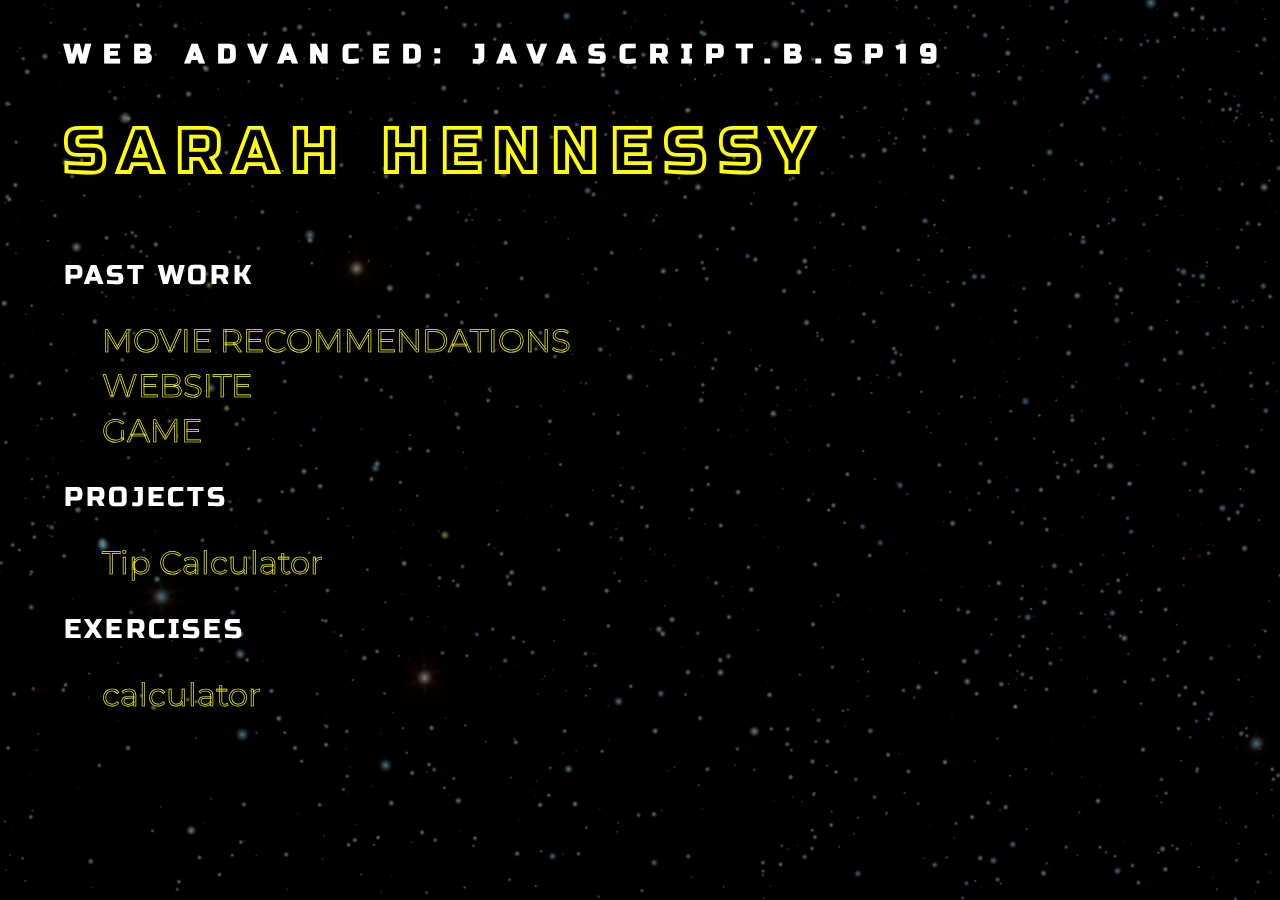
<file: index.html>
<!DOCTYPE html>
<html>
<head>
	<title>Sarah Hennessy</title>
	<link href="https://fonts.googleapis.com/css?family=Montserrat:700|Russo+One" rel="stylesheet">
	<link rel="stylesheet" type="text/css" href="home/style.css">
	<script src="https://ajax.googleapis.com/ajax/libs/jquery/3.3.1/jquery.min.js"></script>
	<script type="text/javascript" src="home/script.js"></script>
</head>
<body>

<!-- HEADER -->
	<h2>Web Advanced: Javascript.B.Sp19</h2>

<!-- TITLE/LINK -->
	<a href="https://github.com/SarahHennessy17" target="_blank"> <h1>SARAH HENNESSY</h1> </a>

<!-- FIRST HALF OF PAGE -->
<div class="half">
	<!-- Links to Past Work -->
	<p>Past Work</p>
	<a href="https://sarahhennessy17.github.io/webf2018_SarahHennessy/project_1/index.html" target="_blank" class="link1 list">MOVIE RECOMMENDATIONS</a><br>
	<a href="https://sarahhennessy17.github.io/webf2018_SarahHennessy/portfolio/index.html" target="_blank" class="link2 list">WEBSITE</a><br>
	<a href="https://sarahhennessy17.github.io/webf2018_SarahHennessy/excercise_4.2/index.html" target="_blank" class="link3 list">GAME</a><br>
	<!-- links to projects -->
	<p>Projects</p>
	<a href="tip/index.html" class="list">Tip Calculator</a>
	<!-- links to excercises -->
	<p>Exercises</p>
	<a href="calculator/index.html" class="list">calculator</a>
</div>


<!-- SECOND HALF OF PAGE -->
<div class="bio hide">
<p>Bio</p>
<ol>
	Senior in Communication Design with a minor in Culture and Media. I am a media and tech driven designer with a passion for the entertainment industry.
</ol>
</div>

<!-- images when you hover on past work -->
	<img src="home/movie.png" class="preview movie">	
	<img src="home/site.png" class="preview site">	
	<img src="home/game.png" class="preview game">

<!-- background -->
<img src="home/star.png" class="stars">

</body>
</html>
</file>
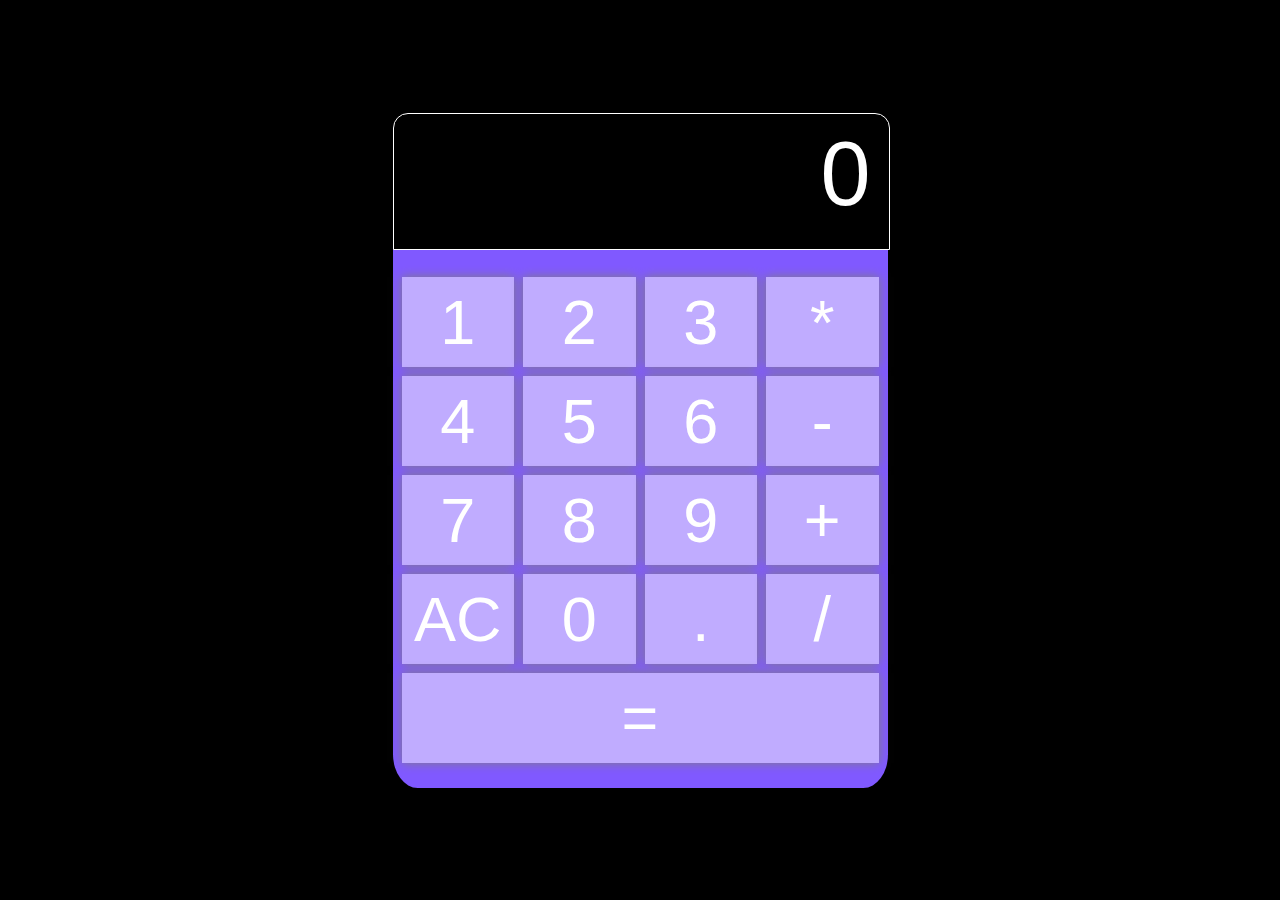
<file: calculator/index.html>
<!DOCTYPE html>
<html>
<head>
	<title>Name</title>
	<link rel="stylesheet" type="text/css" href="css/style.css">
	<script src="https://ajax.googleapis.com/ajax/libs/jquery/3.3.1/jquery.min.js"></script>
	<script type="text/javascript" src="js/script.js"></script>
</head>
<body>
<!-- the calculator body -->
	<div id="calculator">
		<!-- the display where the answer and clicked buttons show -->
		<div id="display"><p id="window"></p></div>
		<!-- each of the buttons -->
		<button class="button">1</button>
		<button class="button">2</button>
		<button class="button">3</button>
		<button class="button">*</button>
		<button class="button">4</button>
		<button class="button">5</button>
		<button class="button">6</button>
		<button class="button">-</button>
		<button class="button">7</button>
		<button class="button">8</button>
		<button class="button">9</button>
		<button class="button">+</button>
		<!-- clear button that reloads window -->
		<button class="button" id="clear">AC</button>
		<button class="button">0</button>
		<button class="button">.</button>
		<button class="button">/</button>
		<!-- EQUAL BUTTON IMPORTANT -->	
		<button class="button equal">=</button>	
	</div>

</body>
</html>
</file>
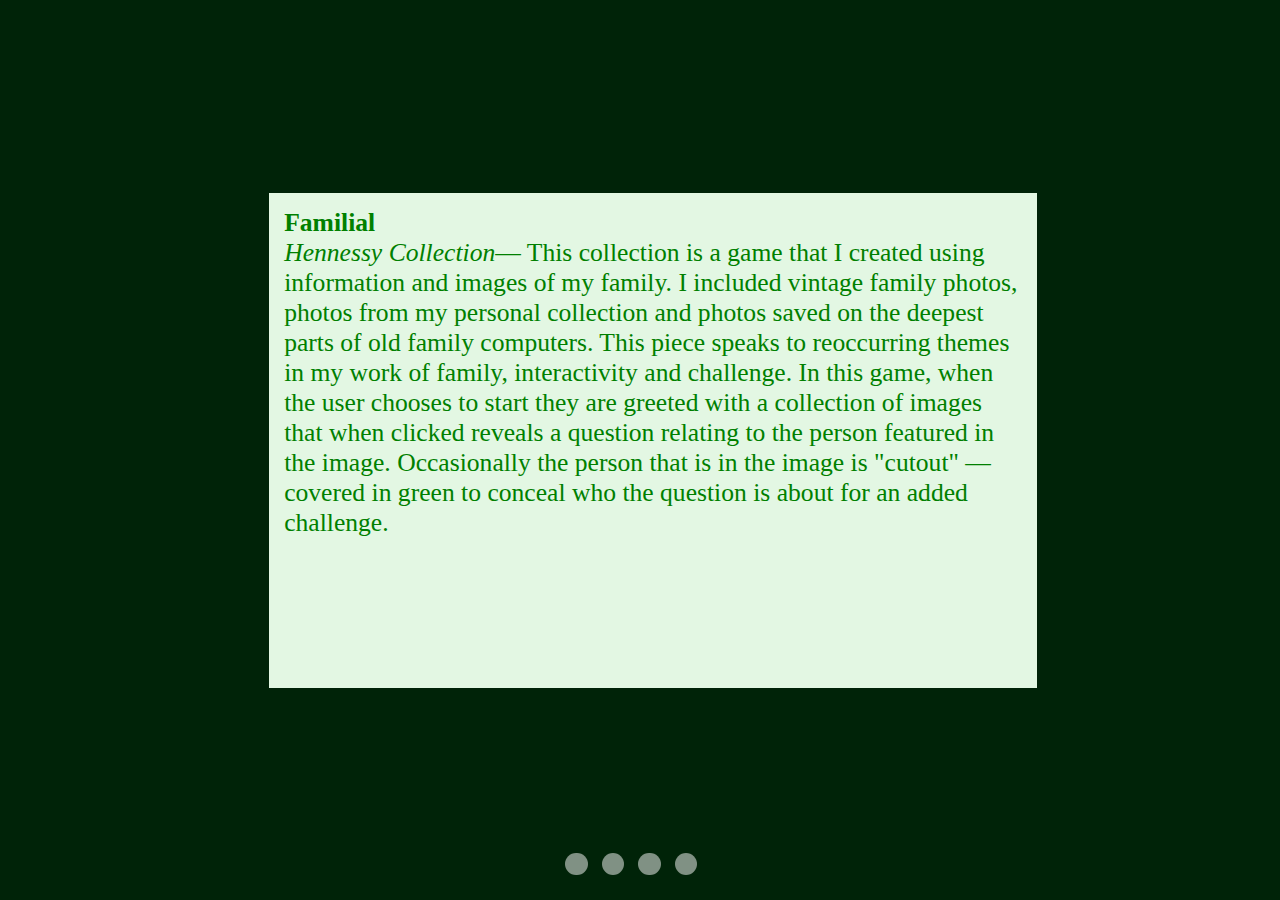
<file: show/index.html>
<!DOCTYPE html>
<html>
<head>
<meta name="viewport" content="width=device-width, initial-scale=0">
<meta charset="utf-8">
<title>Demonstration #5</title>
<link rel="stylesheet" type="text/css" href="main.css">
<script src="https://ajax.googleapis.com/ajax/libs/jquery/3.3.1/jquery.min.js"></script>
<script src="scripts.js"></script>
</head>
<body>
	<div id="container">
    <div id="screensaver"></div>
        <div id="about">
<!--         <p id="text"></p>
        <p id="date"></p>
 -->
        <p><b>Familial</b><br>
           <i><a href="https://sarahhennessy1.github.io/collection/board.html">Hennessy Collection</a></i>— This collection is a game that I created using information and images of my family. I included vintage family photos, photos from my personal collection and photos saved on the deepest parts of old family computers. This piece speaks to reoccurring themes in my work of family, interactivity and challenge. In this game, when the user chooses to start they are greeted with a collection of images that when clicked reveals a question relating to the person featured in the image. Occasionally the person that is in the image is "cutout" — covered in green to conceal who the question is about for an added challenge. <br></p> 
        </div>
        
        <div id="ticker"></div>
        <div class="dots">   
            <div class="menu" id="cat4"></div>
            <div class="menu" id="cat3"></div>
            <div class="menu" id="cat2"></div>
            <div class="menu" id="cat1"></div>
        </div>
	</div>
</body>
</html>
</file>
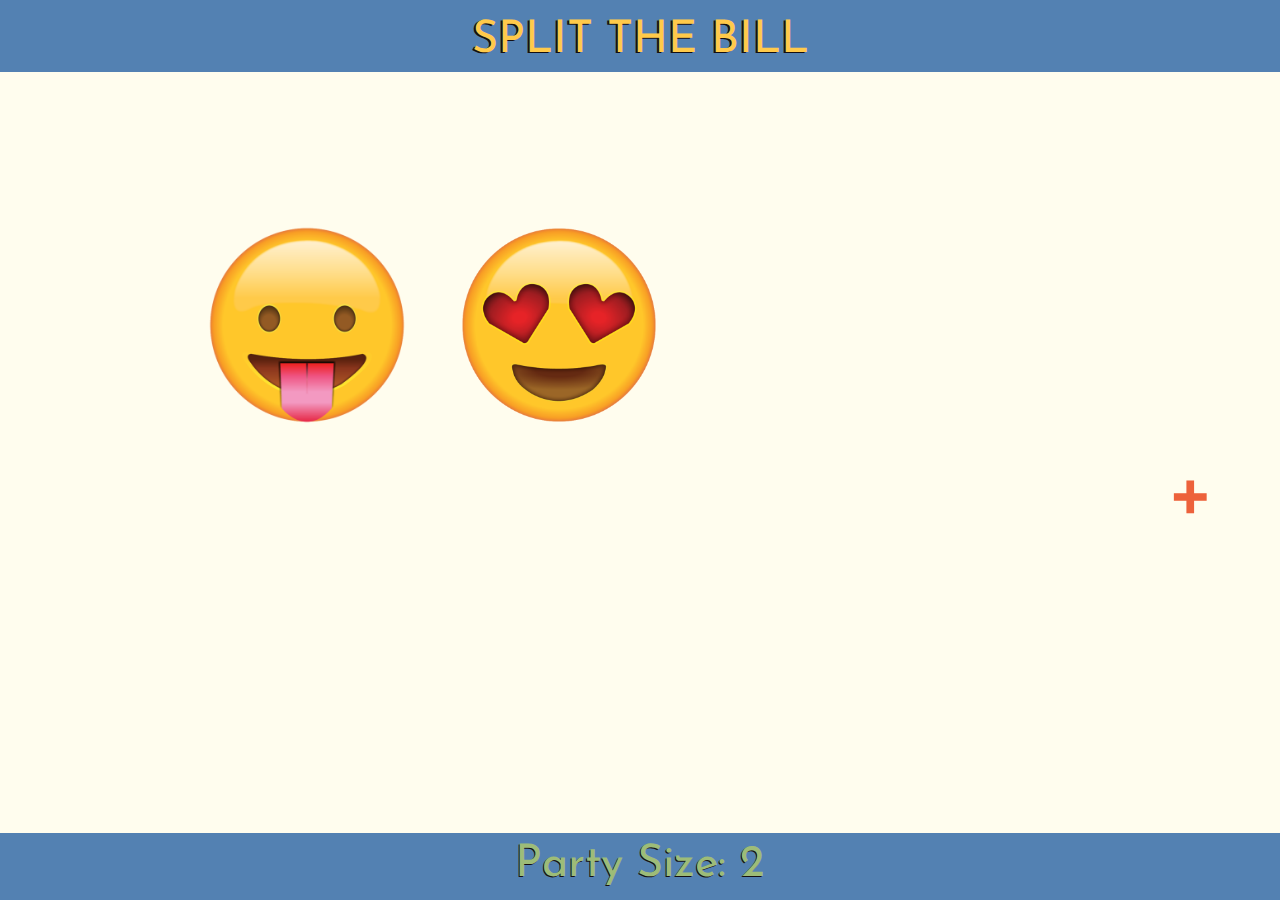
<file: tip/index.html>
<!DOCTYPE html>
<html>
<head>
	<title>Split the Check</title>
	<link rel="stylesheet" type="text/css" href="css/style.css">
	        <script src="https://ajax.googleapis.com/ajax/libs/jquery/3.3.1/jquery.min.js"></script>
	        <link href="https://fonts.googleapis.com/css?family=Josefin+Sans:700" rel="stylesheet">
        <script type="text/javascript" src="js/script.js"></script>
</head>
<body>

<div id="menu"> Split the Bill </div>

<div id="add">+</div>
<div id="minus" class="hide">-</div>

<div id="people">
	<!-- <div class="person"></div>
	<div class="person"></div> -->
	<img src="emojis/lick.png" class="face">
	<img src="emojis/love.png" class="face">
</div>

<div id="bill">

	<p id="party">Party Size: 2</p>

	<div id="input" class="hide">
        Bill Price: $<input type="text" id="billPrice">
        <button id="suggestTip">+</button>
	</div>

	<div id="tip" class="hide">
        Tip: $<input type="text" id="tipPrice">
        <button id="splitIt">=</button>
	</div>

	<div class="total hide"></div>

</div>

</body>
</html>
</file>
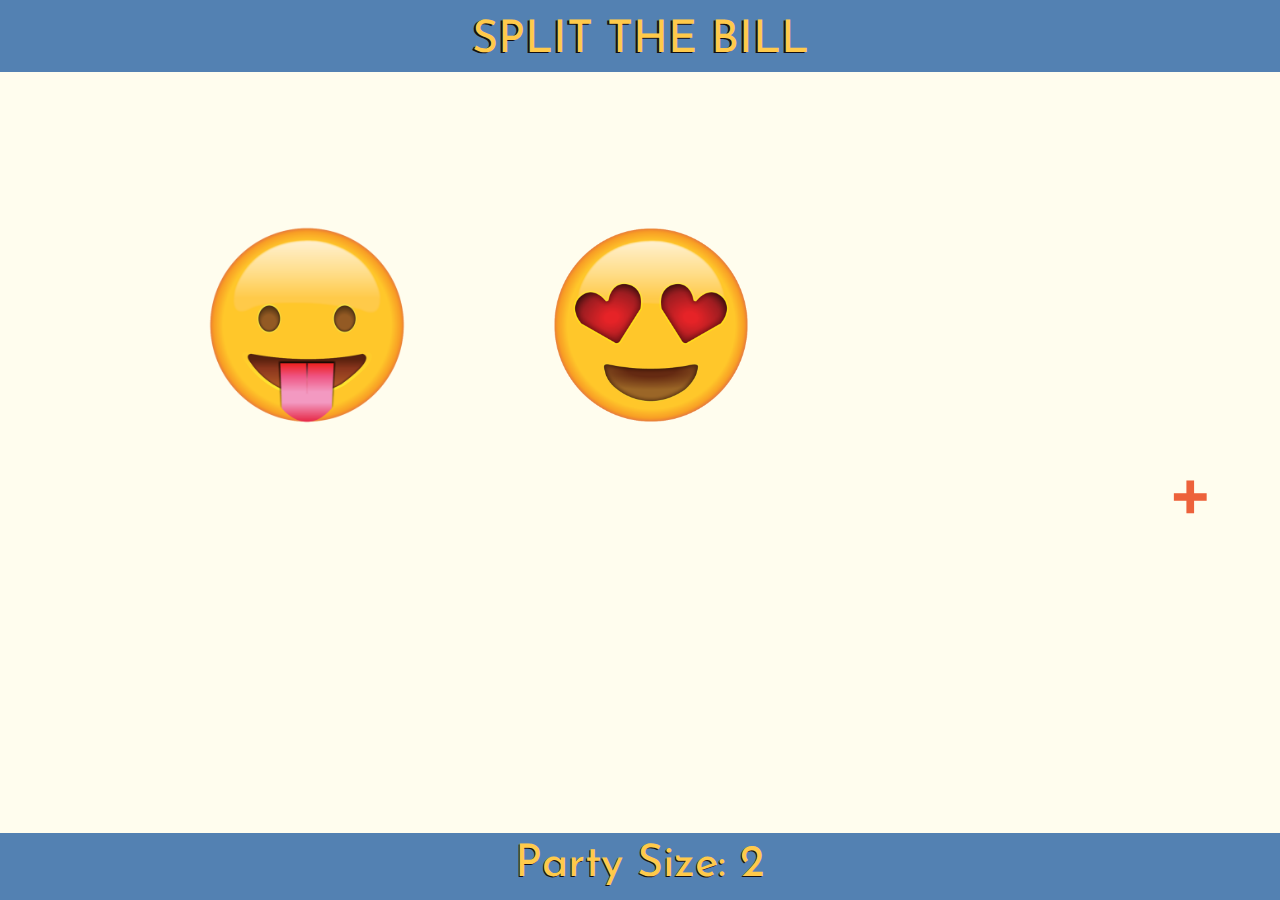
<file: tip/dish/index.html>
<!DOCTYPE html>
<html>
<head>
	<title>Split the Check</title>
	<link rel="stylesheet" type="text/css" href="css/style.css">
	        <script src="https://ajax.googleapis.com/ajax/libs/jquery/3.3.1/jquery.min.js"></script>
	        <link href="https://fonts.googleapis.com/css?family=Josefin+Sans:700" rel="stylesheet">
        <script type="text/javascript" src="js/script.js"></script>
</head>
<body>

<div id="menu"><a href="../index.html">Split the Bill</a></div>

<div id="add">+</div>
<div id="minus" class="hide">-</div>

<div id="people">
	<!-- <div class="person"></div>
	<div class="person"></div> -->
	<img src="../emojis/lick.png" class="face">
		<input type="text" class="myPrice hide" placeholder="$">
        <button class="addMore hide none">+</button>
	<img src="../emojis/love.png" class="face">
		<input type="text" class="myPrice hide" placeholder="$">
        <button class="addMore hide none">+</button>
</div>

<div id="bill">

	<p id="party">Party Size: 2</p>

	<div id="prices" class="none">Add a Tip</div>

	<div id="input" class="hide">
        Tax: $<input type="text" id="taxPrice">
        <button id="suggestTip">+</button>
	</div>

	<div id="tip" class="hide">
        Tip: $<input type="text" id="tipPrice">
        <button id="splitIt">=</button>
	</div>

	<div class="total hide"></div>

</div>

</body>
</html>
</file>
<file: home/style.css>
body {
	margin: 0;
	padding: 0;
	background-color: black;
	color: white;
	padding-left: 5vw;
	font-family: 'Montserrat', sans-serif;
	overflow: hidden;
}

/*.hide {
	display: none;
}*/

.stars {
	min-width: 100vw;
	height: 100vh;
	opacity: .5;
	position: fixed;
	top: 0vw;
	right: 0vw;
	z-index: 1;
}

.bio {
	position: relative;
	max-width: 41vw;
	opacity: 0;
	transition: 2s;
	float: left;
	z-index: 100;
}
	
.half {
	position: relative;
	float: left;
	top: 0;
	margin-right: 9vw;
	z-index: 100;
}

.preview {
	width: 30vw;
	opacity: 0;
	position: fixed;
	right: 15vw;
	z-index: 100;	
	border: solid white .1vw;
	transition: 1s;
}

h1 {
	position: relative;
	z-index: 100;
	letter-spacing: 1vw;
	font-size: 7vh;
	-webkit-text-stroke-width: .2vh;
	-webkit-text-stroke-color: 	#FFFF00;
	font-family: 'Russo One', sans-serif;
}

h2 {
	position: relative;
	z-index: 100;
	text-transform: uppercase;
	letter-spacing: 1vw;
	font-size: 3vh;
	margin-top: 3vw;
	font-family: 'Russo One', sans-serif;
}

p {
	text-transform: uppercase;
	font-size: 3vh;
	letter-spacing: .25vw;
	font-family: 'Russo One', sans-serif;
}

a {
	color: black;
	-webkit-text-stroke-width: .07vh;
	-webkit-text-stroke-color: 	#FFFF00;
	text-decoration: none;
}

a:hover {
	color: #FFFF00;
	-webkit-text-stroke-width: 0vw;
}

.list {
	font-size: 3.5vh;
	line-height: 5vh;
	padding-left: 3vw;
}
</file>
<file: calculator/css/style.css>
body {
	margin: 0;
	padding: 0;
	overflow: hidden;
	background-color: black;
	font-size: 7vh;
	text-align: center;
	font-family: helvetica;
}

/*BODY OF CALC*/
#calculator {
	height: 75vh;
	width: 55vh;
	border-radius: 5%;
	margin: auto;
	margin-top: 12.5vh;
	background-color: #8059FF;
}

/*WINDOW WHERE THE ANSWER APPEARS*/
#display {
	width: 55vh;
	height: 15vh;
	border-radius: 15px 15px 0px 0px;
	background-color: black;
	border: white solid .5px;
	color: white;
	margin-bottom: 2vh;
}

/* THE ANSWER/PROBLEM */
p {
	position: relative;
	top: -9vh;
	text-align: right;
	margin-right: 2vh;
	font-size: 10vh;
}

/*ALL BUTTONS*/
.button {
	width: 12.5vh;
	height: 10vh;
	background-color: rgba(255, 255, 255, 0.5);
	margin-left: 1vh;
	margin-top: 1vh;
	float: left;
	box-shadow: 0px 0px 10px grey;
	color: white;
}

/* JUST THE EQUAL BUTTON*/
.equal {
	width: 53vh;
	height: 10vh;
	margin: 1vh;
	float: left;
}

/*None of those ugly defualt button looks*/
button {
	background: none;
	color: inherit;
	border: none;
	padding: 0;
	font: inherit;
	cursor: pointer;
	outline: inherit;
}

/*HOVER BUTTONS*/

.button:hover {
	box-shadow: 0px 0px 10px white;
}

/*PRESS BUTTONS*/

.button:active {
	background-color: #4C2CB2;
	box-shadow: 0px 0px 10px black;
}
</file>
<file: show/main.css>
body {
	margin:0px;
	height: 100%;
	overflow: hidden;
	background-color: rgb(0, 35, 8);
	color: white;
}

#container {
	margin: 0;
}

#screensaver {
	position: absolute;
	width: 100vw;
	height: 100vh;
	background-size: cover;
	background-position: center;
	background-image: none;
	transition: .5s ease;
	background-color: transparent;
	z-index: 100;
}

#about {
	position: fixed;
	width: 60%;
	height: 55%;
	display: block;
	vertical-align: middle;
	margin: 1%;
	background-color: rgb(227, 247, 227);
	position: absolute;
	top: 20%;
	left: 20%;
	z-index: 1;
	font-size: 90%;
}

p {
	margin: 2%;
	color: green;
	font-size: 2vw;
}

a {
	text-decoration: none;
	color: green;
	cursor: none;
}

#ticker {
	position:absolute;
	bottom: 2%;
	margin: 2%;
	z-index: 100;
	font-size: 3vw;
	color: white;
}

.dots {
	position: fixed;
	bottom: 2vh;
	right: 45vw;
	float: bottom;
	z-index: 300;
}

.menu {
	width: 1.75vw;
	height: 1.75vw;
	margin: .55vw;
	background-color: white;
	border-radius: 50%;
	text-align: center;
	float: right;
	opacity: .5;
}

.menu:hover {
	opacity: .75;
}

.menu:active {
	opacity: 1;
}
</file>
<file: tip/css/style.css>
body {
	margin: 0;
	padding: 0;
	overflow: hidden;
	background-color: #fffdee;
	font-family: 'Josefin Sans', sans-serif;
  	-webkit-touch-callout: none; /* iOS Safari */
    -webkit-user-select: none; /* Safari */
    -khtml-user-select: none; /* Konqueror HTML */
    -moz-user-select: none; /* Firefox */
    -ms-user-select: none; /* Internet Explorer/Edge */
    user-select: none; /* Non-prefixed version, currently supported by Chrome and Opera */
}

/*
colors {
	background-color: #fffdee;
	yellow: #ffca4a;
	green: #9dbc78;
	blue: #5381b2;
	red: #ed623b;
	black: #150f13;
}*/

/*hide things*/
.hide {
	display: none;
}

/*button*/
button {
	background: none;
	border: none;
	padding: 0;
	font: inherit;
	cursor: pointer;
	outline: inherit;
	color: #9dbc78;
	-webkit-appearance: none;
    -moz-appearance: none;
	text-shadow: #150f13 -.1vw .1vw;
}

/*button*/
input {
	background: none;
	width: 12vw;
	height: 4.75vh;
	border: #fffdee solid .2vh;
	padding: 0;
	font: inherit;
	cursor: pointer;
	outline: inherit;
	-webkit-appearance: none;
    -moz-appearance: none;
    text-align: right;
	color: #9dbc78;
	text-shadow: #150f13 -.1vw .1vw;
}

input[type=text]:focus {
    border-color: #ffca4a;
}

/* Top Menu - Split the Bill */
#menu {
	position: fixed;
	width: 100vw;
	height: 6vh;
	background-color: #5381b2;
	font-size: 5vh;
	text-align: center;
	margin-bottom: 5vh;
	z-index: 100;
	padding-top: 2vh;
	text-transform: uppercase;
	color: #ffca4a;
	text-shadow: #150f13 -.1vw .1vw;
}

/* Party Size Text */
#party {
	position: relative;
	top: -4.5vh;
	font-size: 5vh;
	width: 100vw;
	text-align: center;
	z-index: 105;
	color: #9dbc78;
	text-shadow: #150f13 -.1vw .1vw;
}

/* Party Size Text on hover */
#party:hover {
	color: #ffca4a;
}

/* Emoji Container */
#people{
	z-index: 0;
	margin-left: 12vw;
	margin-right: 8vw;
	position: relative;
	top: 18vh;
}

/* Emojis */
.face {
	width: 22vh;
	height: 22vh;
	/*background-color: red;*/
	top: 5vw;
	position: relative;
	float: left;
	margin-left: 6vh;
	margin-bottom: 5vw;
}

/* + */
#add {
	z-index: 100;
	position: fixed;
	font-size: 10vh;
	top: 50vh;
	right: 5vw;
	color: #ed623b;
}

#add:hover {
	color: #cf5533;
}

#add:active {
	color: #ed623b;
	text-shadow: #150f13 -.1vw .1vw;
}

/* - */
#minus {
	z-index: 100;
	position: fixed;
	font-size: 10vh;
	top: 50vh;
	left: 5vw;
	color: #ed623b;
}

#minus:hover {
	color: #cf5533;
}

#minus:active {
	color: #ed623b;
	text-shadow: #150f13 -.1vw .1vw;
}

/*Button that finalizes people count + reveals bill price input*/
#bill {
	position: fixed;
	bottom: 0;
	width: 100vw;
	height: 7vh;
	padding-top: .5vh;
	background-color: #5381b2;
	font-size: 5vh;
	text-align: center;
	z-index: 100;
	color: #9dbc78;
	text-shadow: #150f13 -.1vw .1vw;
}

#bill:active {
	background-color: #44688e;
}

/* BILL PRICE */
#input {
	position: relative;
	margin-top: 1vh;
	margin-bottom: 2vh;
	width: 100vw;
	text-align: center;
	z-index: 100;
}

/* TIP */
#tip {
	position: relative;
	margin-bottom: 2vh;
	width: 100vw;
	text-align: center;
	z-index: 100;
}

/* TOTAL */
.total {
	position: relative;
	margin-bottom: 2vh;
	width: 100vw;
	text-align: center;
	z-index: 100;
}
</file>
<file: tip/dish/css/style.css>
body {
	margin: 0;
	padding: 0;
	overflow: hidden;
	background-color: #fffdee;
	font-family: 'Josefin Sans', sans-serif;
  	-webkit-touch-callout: none; /* iOS Safari */
    -webkit-user-select: none; /* Safari */
    -khtml-user-select: none; /* Konqueror HTML */
    -moz-user-select: none; /* Firefox */
    -ms-user-select: none; /* Internet Explorer/Edge */
    user-select: none; /* Non-prefixed version, currently supported by Chrome and Opera */
}

a{
	text-decoration: none;
	color: inherit;
}

a:hover {
	color: #ed623b;
}

/*
colors {
	background-color: #fffdee;
	yellow: #ffca4a;
	green: #9dbc78;
	blue: #5381b2;
	red: #ed623b;
	black: #150f13;
}*/

/*hide things*/
.hide {
	opacity: 0;
}

/*hide things*/
.none {
	display: none;
}

/*button*/
button {
	background: none;
	border: none;
	padding: 0;
	margin: 0;
	font: inherit;
	cursor: pointer;
	outline: inherit;
	color: #9dbc78;
	-webkit-appearance: none;
    -moz-appearance: none;
	text-shadow: #150f13 -.1vw .1vw;
}

/*button*/
input {
	background: none;
	width: 12vw;
	height: 4.75vh;
	border: #fffdee solid .2vh;
	padding: 0;
	font: inherit;
	cursor: pointer;
	outline: inherit;
	-webkit-appearance: none;
    -moz-appearance: none;
    text-align: right;
	color: #9dbc78;
	text-shadow: #150f13 -.1vw .1vw;
}

input[type=text]:focus {
    border-color: #ffca4a;
}

/* FIRST CHOICE - WHAT ARE WE DOING */
#option {
	position: fixed;
	top: 25vh;
	width: 100vw;
	height: 50vh;
	background-color: #ed623b;
	font-size: 5vh;
	text-align: center;
	z-index: 1000;
	text-transform: uppercase;
	color: #ffca4a;
	text-shadow: #150f13 -.1vw .1vw;
}

/* BACKGROUND BEHIND OUR FIRS CHOICE */
.back{
	position: fixed;
	top:0;
	right: 0;
	width: 100vw;
	height: 100vh;
	background-color: white;
	opacity: .5;
	z-index: 999;
}

/* SPLIT THE CHECK EVEN */
.split {
	margin-top: 12vh;
}

.split:hover {
	color: #150f13;
}

/* SPLIT BASED ON DISH PRICE */
.dish:hover {
	color: #150f13;
}

/* Top Menu - Split the Bill */
#menu {
	position: fixed;
	width: 100vw;
	height: 6vh;
	background-color: #5381b2;
	font-size: 5vh;
	text-align: center;
	margin-bottom: 5vh;
	z-index: 100;
	padding-top: 2vh;
	text-transform: uppercase;
	color: #ffca4a;
	text-shadow: #150f13 -.1vw .1vw;
}

/* Party Size Text */
#party {
	position: relative;
	z-index: 103;
	top: -4.5vh;
	font-size: 5vh;
	width: 100vw;
	text-align: center;
	z-index: 105;
	color: #ffca4a;
	text-shadow: #150f13 -.1vw .1vw;
}

/* Party Size Text on hover */
#party:hover {
	color: #9dbc78;
}

/* Emoji Container */
#people{
	scroll-behavior: auto;
	z-index: 0;
	margin-left: 12vw;
	margin-right: 8vw;
	position: relative;
	top: 18vh;
}

/* Emojis */
.face {
	width: 22vh;
	height: 22vh;
	/*background-color: red;*/
	top: 5vw;
	position: relative;
	float: left;
	margin-left: 6vh;
	margin-bottom: 5vw;
}

/* + */
#add {
	z-index: 100;
	position: fixed;
	font-size: 10vh;
	top: 50vh;
	right: 5vw;
	color: #ed623b;
}

#add:hover {
	color: #cf5533;
}

#add:active {
	color: #ed623b;
	text-shadow: #150f13 -.1vw .1vw;
}

/* - */
#minus {
	z-index: 100;
	position: fixed;
	font-size: 10vh;
	top: 50vh;
	left: 5vw;
	color: #ed623b;
}

#minus:hover {
	color: #cf5533;
}

#minus:active {
	color: #ed623b;
	text-shadow: #150f13 -.1vw .1vw;
}

/*Button that finalizes people count + reveals bill price input*/
#bill {
	position: fixed;
	bottom: 0;
	width: 100vw;
	height: 7vh;
	padding-top: .5vh;
	background-color: #5381b2;
	font-size: 5vh;
	text-align: center;
	z-index: 100;
	color: #9dbc78;
	text-shadow: #150f13 -.1vw .1vw;
}

#bill:active {
	background-color: #44688e;
}

/* BILL PRICE */
#input, #prices {
	color: #9dbc78;
	position: relative;
	bottom: .5vh;
	margin-top: 1vh;
	margin-bottom: 2vh;
	width: 100vw;
	text-align: center;
	z-index: 102;
}

/* BILL PRICE */
#input:hover, #prices:hover, #tip:hover, #total:hover {
	color: #ffca4a;
}

/* TIP */
#tip {
	position: relative;
	margin-bottom: 2vh;
	width: 100vw;
	text-align: center;
	z-index: 101;
}

/* TOTAL */
.total {
	position: relative;
	margin-bottom: 2vh;
	width: 100vw;
	text-align: center;
	z-index: 100;
}

/* SPLITTING BACSED ON DISH PRICE */

/* Input boxes for price */
.myPrice {
	width: 10vh;
	position: relative;
	text-align: center;
	z-index: 101;
	border: black solid .2vh;
	background-color: white;
	top: 7.5vh;
	left: -5vw;
	position: relative;
	float: left;
}

/* Input boxes for price */
.addMore {
	position: relative;
	float: left;
	margin-right: 75vw;
	z-index: 101;
	top: 7.5vh;
	left: -5vw;
	font-size: 5vh;
	position: relative;
	margin: 0;	
	padding: 0;
}

.addMore:hover {
	color: #5381b2;
}

.addMore:active {
	color: #ed623b;
}

.bonus{
	margin-top: 6vh;
	left: -10vw;
}
</file>
